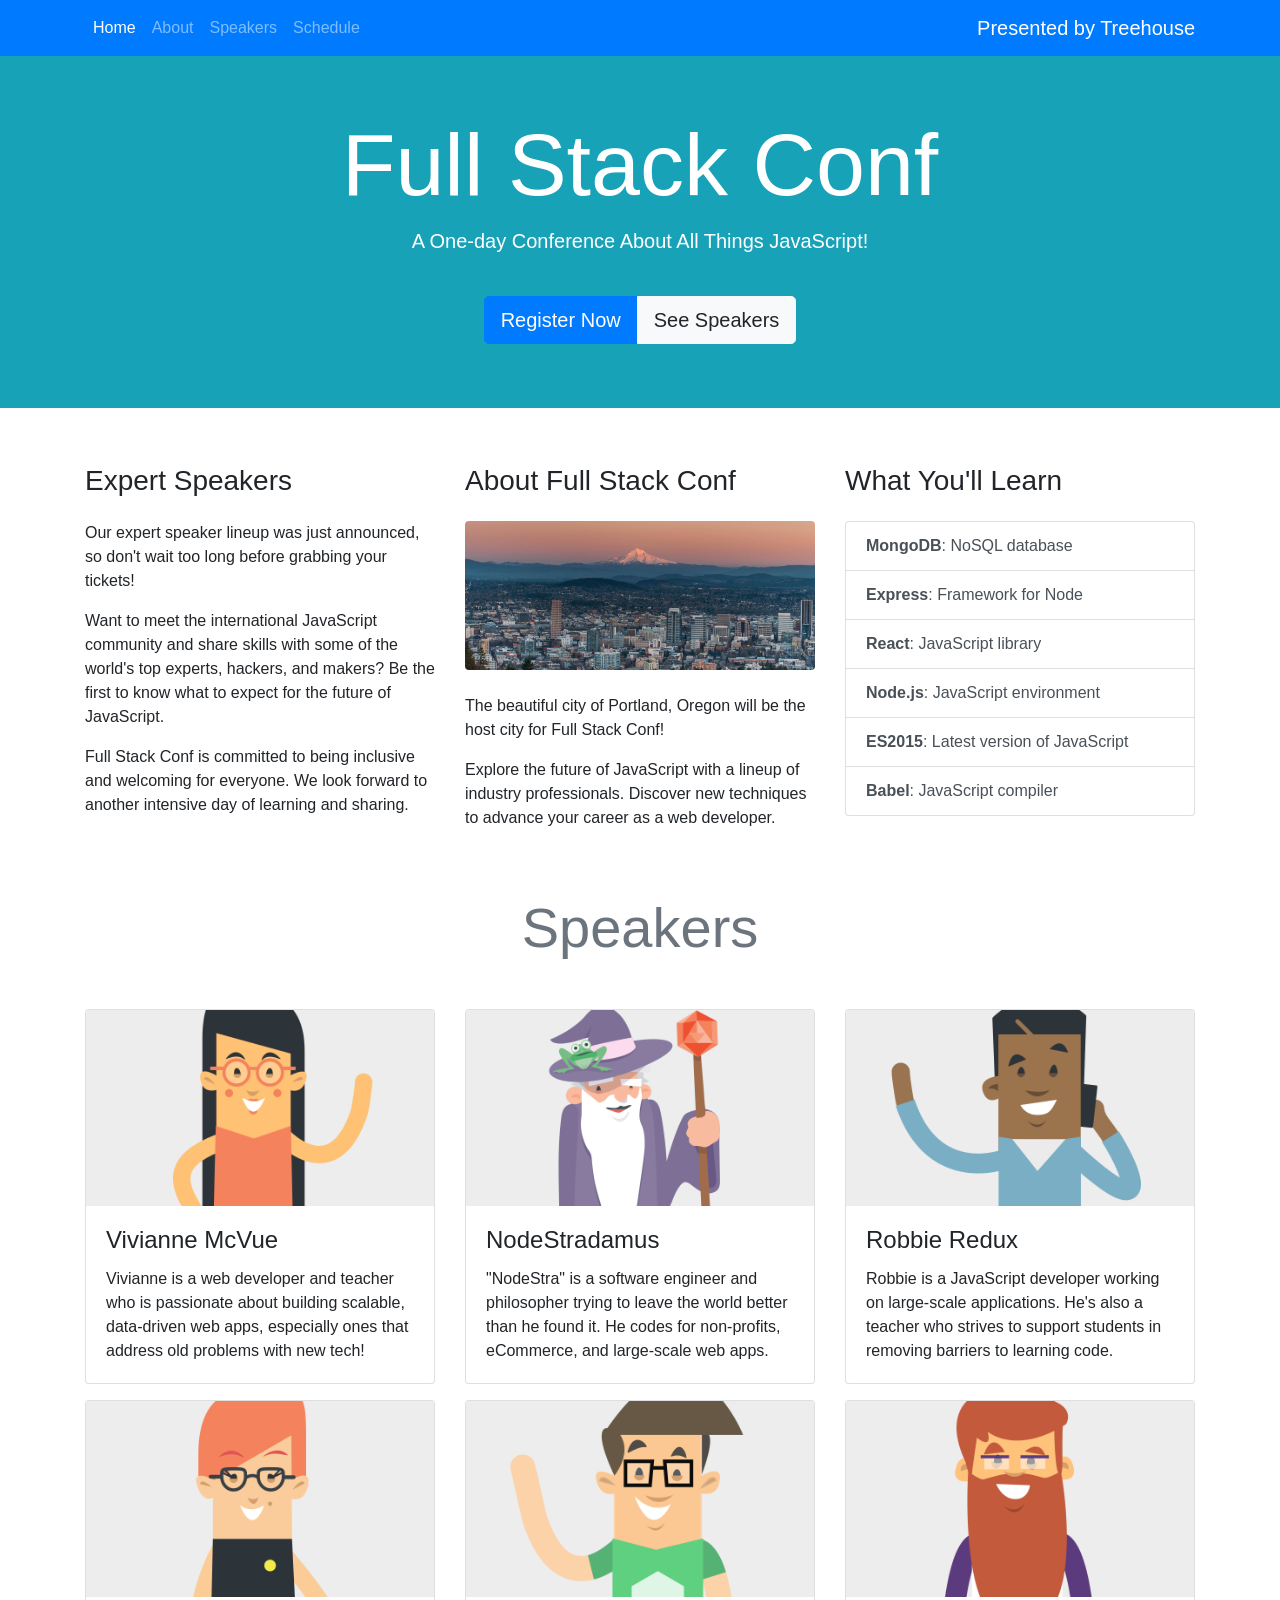
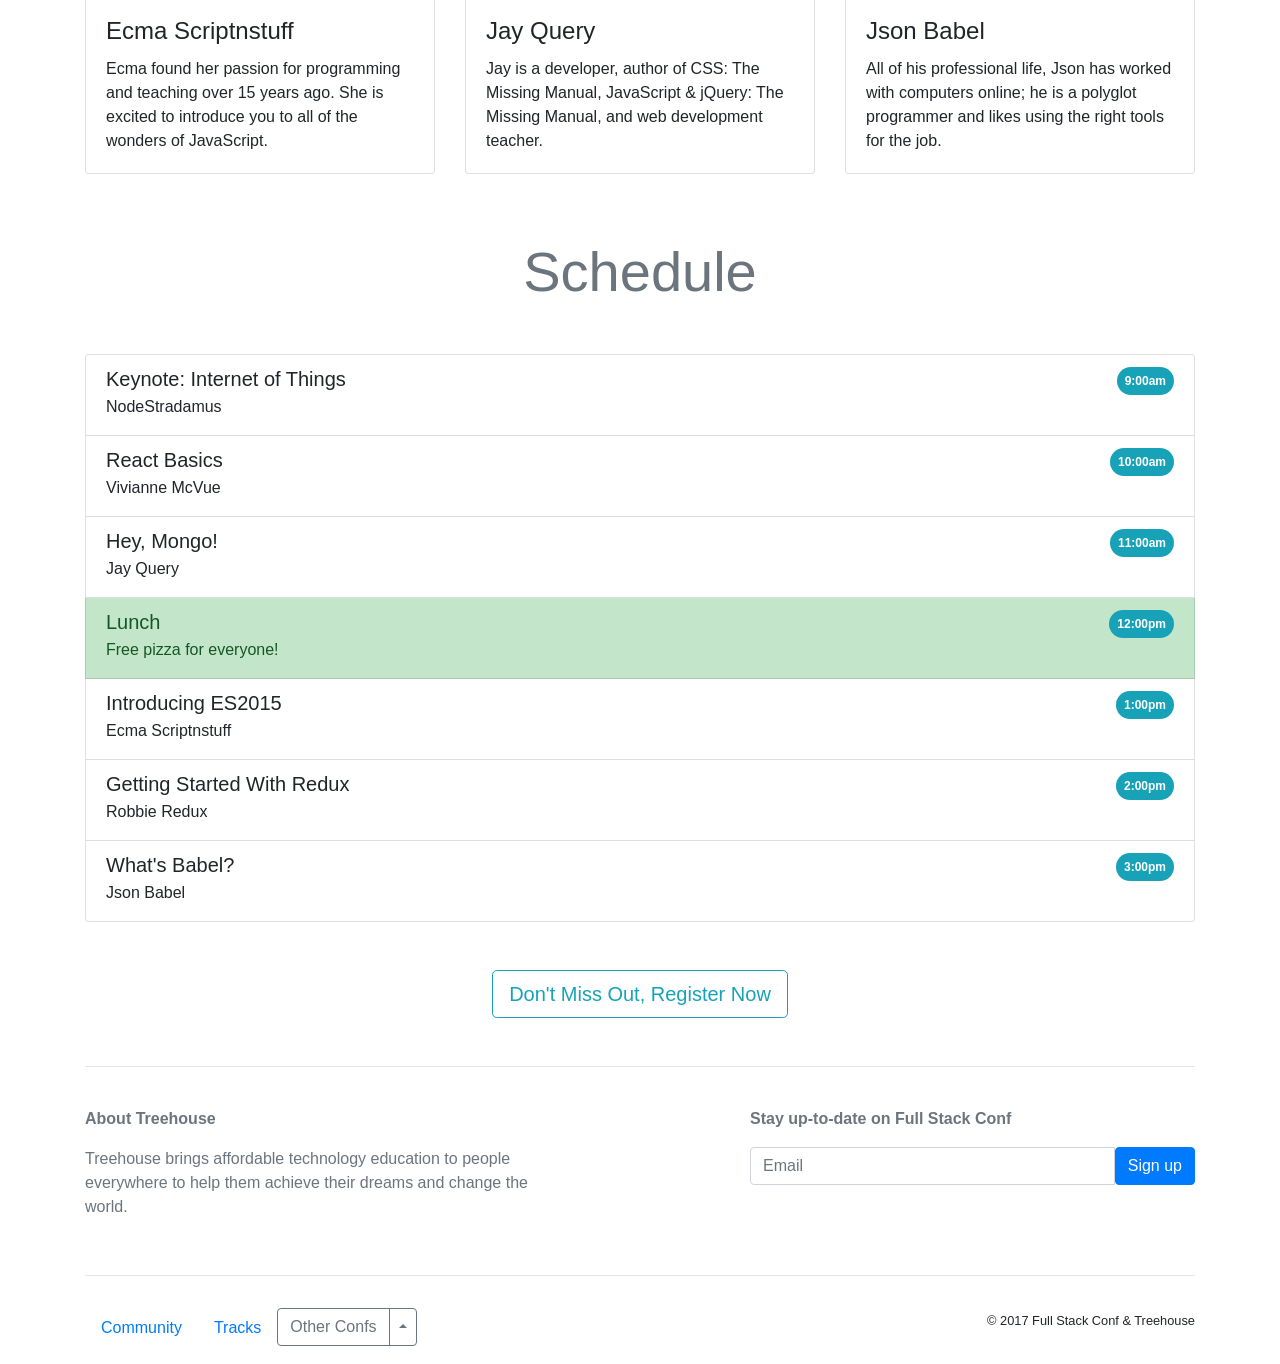
<file: Bootstrap4_Project/index.html>
<!DOCTYPE html>
<html lang="en">
  <head>
    <title>Full Stack Conf</title>
    <!-- Required meta tags -->
    <meta charset="utf-8">
    <meta name="viewport" content="width=device-width, initial-scale=1, shrink-to-fit=no">

    <!-- Bootstrap CSS -->
    <link rel="stylesheet" href="https://maxcdn.bootstrapcdn.com/bootstrap/4.0.0-beta/css/bootstrap.min.css" integrity="sha384-/Y6pD6FV/Vv2HJnA6t+vslU6fwYXjCFtcEpHbNJ0lyAFsXTsjBbfaDjzALeQsN6M" crossorigin="anonymous">
  </head>
  <body id="home" data-spy="scroll" data-target=".navbar" data-offset="100">
    <!-- navbar -->
    <nav class="navbar navbar-expand-lg navbar-dark bg-primary fixed-top">
      <div class="container">
        <a class="navbar-brand order-1 mr-0" href="https://www.teamtreehouse.com" target="_blank">Presented by Treehouse</a>
        <button class="navbar-toggler" type="button" data-toggle="collapse" data-target="#navbarNavAltMarkup" aria-controls="navbarNavAltMarkup" aria-expanded="false" aria-label="Toggle navigation">
          <span class="navbar-toggler-icon"></span>
        </button>
        <div class="collapse navbar-collapse" id="navbarNavAltMarkup">
          <div class="navbar-nav">
            <a class="nav-item nav-link" href="#home">Home <span class="sr-only">(current)</span></a>
            <a class="nav-item nav-link" href="#about">About</a>
            <a class="nav-item nav-link" href="#speakers">Speakers</a>
            <a class="nav-item nav-link" href="#schedule">Schedule</a>
          </div>
        </div>
      </div>
    </nav><!-- /navbar -->
    
    <!-- jumbotron -->
    <div class="jumbotron jumbotron-fluid bg-info text-white">
      <div class="container text-sm-center pt-5">
        <h1 class="display-2">Full Stack Conf</h1>
        <p class="lead">A One-day Conference About All Things JavaScript!</p>        
        <div class="btn-group mt-4" role="group" aria-label="Callout buttons">
          <button type="button" class="btn btn-primary btn-lg" data-toggle="modal" data-target="#register">Register Now</button>
          <a class="btn btn-light btn-lg" href="#speakers">See Speakers</a>
        </div>        
      </div>
    </div><!-- /jumbotron -->
    
    <div class="container pt-4">
      <!-- about -->
      <div id="about" class="row">
        <div class="col-lg order-lg-2">
          <h3 class="mb-4">About Full Stack Conf</h3>
          <img class="mb-4 img-fluid rounded d-none d-sm-block" src="img/pdx.jpg" alt="Portland">
          <p>The beautiful city of Portland, Oregon will be the host city for Full Stack Conf!</p>
          <p>Explore the future of JavaScript with a lineup of industry professionals. Discover new techniques to advance your career as a web developer.</p>
        </div>
        <div class="col-lg order-lg-1">
          <h3 class="mb-4">Expert Speakers</h3>
          <p>Our expert speaker lineup was just announced, so don't wait too long before grabbing your tickets!</p>
          <p>Want to meet the international JavaScript community and share skills with some of the world's top experts, hackers, and makers? Be the first to know what to expect for the future of JavaScript.</p>
          <p>Full Stack Conf is committed to being inclusive and welcoming for everyone. We look forward to another intensive day of learning and sharing.</p>
        </div>
        <div class="col-lg order-3">
          <h3 class="mb-4">What You'll Learn</h3>
          <div class="list-group">
            <a href="#" class="list-group-item list-group-item-action"><strong>MongoDB</strong>: NoSQL database</a>
            <a href="#" class="list-group-item list-group-item-action"><strong>Express</strong>: Framework for Node</a>
            <a href="#" class="list-group-item list-group-item-action"><strong>React</strong>: JavaScript library</a>
            <a href="#" class="list-group-item list-group-item-action"><strong>Node.js</strong>: JavaScript environment</a>
            <a href="#" class="list-group-item list-group-item-action"><strong>ES2015</strong>: Latest version of JavaScript</a>
            <a href="#" class="list-group-item list-group-item-action"><strong>Babel</strong>: JavaScript compiler</a>
          </div>
        </div>        
      </div><!-- /about -->
      
      <!-- speakers -->
      <h1 id="speakers" class="display-4 text-center my-5 text-muted">Speakers</h1>
      <div class="row">
        <div class="col-md-6 col-lg-4">
          <div class="card mb-3">
            <img class="card-img-top" src="img/vivianne.png" alt="Vivianne">
            <div class="card-body">
              <h4 class="card-title">Vivianne McVue</h4>
              <p class="card-text">Vivianne is a web developer and teacher who is passionate about building scalable, data-driven web apps, especially ones that address old problems with new tech!</p>
            </div>
          </div>          
        </div>

        <div class="col-md-6 col-lg-4">
          <div class="card mb-3">
            <img class="card-img-top" src="img/nodestradamus.png" alt="NodeStradamus">
            <div class="card-body">
              <h4 class="card-title">NodeStradamus</h4>
              <p class="card-text">"NodeStra" is a software engineer and philosopher trying to leave the world better than he found it. He codes for non-profits, eCommerce, and large-scale web apps.</p>
            </div>
          </div>            
        </div>

        <div class="col-md-6 col-lg-4">
          <div class="card mb-3">
            <img class="card-img-top" src="img/robbie.png" alt="Robbie">
            <div class="card-body">
              <h4 class="card-title">Robbie Redux</h4>
              <p class="card-text">Robbie is a JavaScript developer working on large-scale applications. He's also a teacher who strives to support students in removing barriers to learning code.</p>
            </div>
          </div>          
        </div>

        <div class="col-md-6 col-lg-4">
          <div class="card mb-3">
            <img class="card-img-top" src="img/ecma.png" alt="Ecma">
            <div class="card-body">
              <h4 class="card-title">Ecma Scriptnstuff</h4>
              <p class="card-text">Ecma found her passion for programming and teaching over 15 years ago. She is excited to introduce you to all of the wonders of JavaScript.</p>
            </div>
          </div>          
        </div>

        <div class="col-md-6 col-lg-4">
          <div class="card mb-3">
            <img class="card-img-top" src="img/jay.png" alt="Jay">
            <div class="card-body">
              <h4 class="card-title">Jay Query</h4>
              <p class="card-text">Jay is a developer, author of CSS: The Missing Manual, JavaScript &amp; jQuery: The Missing Manual, and web development teacher.</p>
            </div>
          </div>          
        </div>

        <div class="col-md-6 col-lg-4">
          <div class="card">
            <img class="card-img-top" src="img/json.png" alt="Json">
            <div class="card-body">
              <h4 class="card-title">Json Babel</h4>
              <p class="card-text">All of his professional life, Json has worked with computers online; he is a polyglot programmer and likes using the right tools for the job.</p>
            </div>
          </div>          
        </div>
      </div><!-- /speakers -->

      
      <!-- schedule -->
      <h1 id="schedule" class="display-4 text-center my-5 text-muted">Schedule</h1>
      <ul class="list-group">
        <li class="list-group-item">
          <div class="d-flex justify-content-between">
            <h5 class="mb-1">Keynote: Internet of Things</h5>
            <span class="badge badge-pill badge-info p-2">9:00am</span>
          </div>
          <p class="mb-1">NodeStradamus</p>
        </li>
        <li class="list-group-item">
          <div class="d-flex justify-content-between">
            <h5 class="mb-1">React Basics</h5>
            <span class="badge badge-pill badge-info p-2">10:00am</span>
          </div>
          <p class="mb-1">Vivianne McVue</p>
        </li>
        <li class="list-group-item">
          <div class="d-flex justify-content-between">
            <h5 class="mb-1">Hey, Mongo!</h5>
            <span class="badge badge-pill badge-info p-2">11:00am</span>
          </div>
          <p class="mb-1">Jay Query</p>
        </li>
        <li class="list-group-item list-group-item-success">
          <div class="d-flex justify-content-between">
            <h5 class="mb-1">Lunch</h5>
            <span class="badge badge-pill badge-info p-2">12:00pm</span>
          </div>
          <p class="mb-1">Free pizza for everyone!</p>
        </li>
        <li class="list-group-item">
          <div class="d-flex justify-content-between">
            <h5 class="mb-1">Introducing ES2015</h5>
            <span class="badge badge-pill badge-info p-2">1:00pm</span>
          </div>
          <p class="mb-1">Ecma Scriptnstuff</p>
        </li> 
        <li class="list-group-item">
          <div class="d-flex justify-content-between">
            <h5 class="mb-1">Getting Started With Redux</h5>
            <span class="badge badge-pill badge-info p-2">2:00pm</span>
          </div>
          <p class="mb-1">Robbie Redux</p>
        </li> 
        <li class="list-group-item">
          <div class="d-flex justify-content-between">
            <h5 class="mb-1">What's Babel?</h5>
            <span class="badge badge-pill badge-info p-2">3:00pm</span>
          </div>
          <p class="mb-1">Json Babel</p>
        </li>        
      </ul><!-- /schedule -->
   
      <!-- callout button -->
      <button type="button" class="btn btn-outline-info btn-lg d-block mx-auto my-5" data-toggle="modal" data-target="#register">Don't Miss Out, Register Now</button>      
      
      <!-- signup form -->
      <hr>
      <div class="row py-4 text-muted">
        <div class="col-md col-xl-5">
          <p><strong>About Treehouse</strong></p>
          <p>Treehouse brings affordable technology education to people everywhere to help them achieve their dreams and change the world.</p>
        </div>
        <div class="col-md col-xl-5 ml-auto">
          <p><strong>Stay up-to-date on Full Stack Conf</strong></p>
          <div class="input-group">
            <input type="text" class="form-control" placeholder="Email">
            <span class="input-group-btn">
              <button class="btn btn-primary" type="button">Sign up</button>
            </span>
          </div>
        </div>
      </div>
      <hr><!-- /signup form -->
      
      <!-- footer -->
      <div class="row py-3">
        <div class="col-md-7">
          <ul class="nav">
            <li class="nav-item">
              <a class="nav-link" href="#">Community</a>
            </li>
            <li class="nav-item">
              <a class="nav-link" href="#">Tracks</a>
            </li>
            <li class="nav-item">
              <div class="btn-group dropup">
                <button type="button" class="btn btn-outline-secondary">Other Confs</button>
                <button type="button" class="btn btn-outline-secondary dropdown-toggle dropdown-toggle-split" data-toggle="dropdown" aria-haspopup="true" aria-expanded="false">
                  <span class="sr-only">Toggle Dropdown</span>
                </button>
                <div class="dropdown-menu">
                  <a class="dropdown-item" href="#">CSS Conf</a>
                  <a class="dropdown-item" href="#">Python Conf</a>
                  <a class="dropdown-item" href="#">Java Conf</a>
                  <a class="dropdown-item" href="#">Swift Conf</a>
                </div>
              </div>
            </li>
          </ul>
        </div>
        <div class="col-md text-md-right">
          <small>&copy; 2017 Full Stack Conf &amp; Treehouse</small>
        </div>
      </div><!-- /footer -->
      
    </div><!-- /.container -->

    <!--=====================================
     FORM MODAL
    =====================================-->

    <div class="modal fade" id="register" tabindex="-1" role="dialog" aria-labelledby="Register Form" aria-hidden="true">
      <div class="modal-dialog" role="document">
        <div class="modal-content">
          <div class="modal-header bg-info text-white">
            <h5 class="modal-title" id="exampleModalLabel">Register for Full Stack Conf</h5>
            <button type="button" class="close" data-dismiss="modal" aria-label="Close">
              <span aria-hidden="true">&times;</span>
            </button>
          </div>
          <div class="modal-body">
            <!-- registration form -->
            <form>
              <div class="alert alert-warning alert-dismissible fade show" role="alert">
                <button type="button" class="close" data-dismiss="alert" aria-label="Close">
                  <span aria-hidden="true">&times;</span>
                </button>
                <strong>Hurry!</strong> Early bird registration ends in two days!
              </div>
              <h5 class="mb-4">Basic Info</h5>
              <div class="form-group">
                <label class="form-control-label" for="name">Name:</label>
                <input type="text" class="form-control" id="name">
              </div>
              <div class="form-group">
                <label class="form-control-label" for="email">Email:</label>
                <input type="email" class="form-control" id="email">
              </div>
              <div class="form-group">
                <label class="form-control-label" for="role">Job Role:</label>
                <select class="custom-select form-control" id="role">
                  <option value="full stack js developer">Full Stack JavaScript Developer</option>
                  <option value="front end developer">Front End Developer</option>
                  <option value="back end developer">Back End Developer</option>
                  <option value="designer">Designer</option>
                  <option value="student">Student</option> 
                </select>
              </div>

              <hr class="my-4"></hr>
              <h5 class="mb-4">Which Topics Interets You Most?</h5>
              <div class="form-check">
                <label class="custom-control custom-checkbox">
                  <input type="checkbox" class="custom-control-input">
                  <span class="custom-control-indicator"></span>
                  <span class="custom-control-description">JavaScript Frameworks</span>
                </label>
              </div>
              <div class="form-check">
                <label class="custom-control custom-checkbox">
                  <input type="checkbox" class="custom-control-input">
                  <span class="custom-control-indicator"></span>
                  <span class="custom-control-description">JavaScript Libraries</span>
                </label>
              </div>
              <div class="form-check">
                <label class="custom-control custom-checkbox">
                  <input type="checkbox" class="custom-control-input">
                  <span class="custom-control-indicator"></span>
                  <span class="custom-control-description">Node.js</span>
                </label>
              </div>
              <div class="form-check">
                <label class="custom-control custom-checkbox">
                  <input type="checkbox" class="custom-control-input">
                  <span class="custom-control-indicator"></span>
                  <span class="custom-control-description">Build Tools</span>
                </label>
              </div>
              <div class="form-check">
                <label class="custom-control custom-checkbox">
                  <input type="checkbox" class="custom-control-input">
                  <span class="custom-control-indicator"></span>
                  <span class="custom-control-description">ES2015</span>
                </label>
              </div>
            
              <hr class="mb-4"></hr>
              <h5 class="mb-4">Payment Info</h5>

              <div class="form-row">
                <div class="col-lg-6 form-group">
                  <label for="cc-num">Card Number:</label>
                  <input class="form-control" id="cc-num" type="text">
                </div>

                <div class="col-lg form-group">
                  <label for="zip">Zip Code:</label>
                  <input class="form-control" id="zip" type="text">
                </div>

                <div class="col-lg form-group">
                  <label for="cvv">CVV:</label>
                  <input class="form-control" id="cvv" type="text">
                </div>
              </div>

              <div class="form-row">
                <label class="col-lg-12">Expiration Date:</label>

                <div class="form-group col-lg-8">
                  <select class="custom-select form-control" id="exp-month">
                    <option value="1">1 - January</option>
                    <option value="2">2 - February</option>
                    <option value="3">3 - March</option>
                    <option value="4">4 - April</option>
                    <option value="5">5 - May</option>
                    <option value="6">6 - June</option>
                    <option value="7">7 - July</option>
                    <option value="8">8 - August</option>
                    <option value="9">9 - September</option>
                    <option value="10">10 - October</option>
                    <option value="11">11 - November</option> 
                    <option value="12">12 - December</option>
                  </select> 
                </div>
                <div class="form-group col-lg">
                  <select class="custom-select form-control" id="exp-year">
                    <option value="2016">2016</option>
                    <option value="2017">2017</option>
                    <option value="2018">2018</option>
                    <option value="2019">2019</option>
                    <option value="2020">2020</option>
                  </select>  
                </div>
              </div>  

              <hr class="mb-4"></hr>

              <button type="submit" class="btn btn-primary btn-lg">Register</button>

            </form><!-- /registration form -->
          </div>
          
        </div>
      </div>
    </div>

    <!-- Optional JavaScript -->
    <!-- jQuery first, then Popper.js, then Bootstrap JS -->
    <script src="https://code.jquery.com/jquery-3.2.1.slim.min.js" integrity="sha384-KJ3o2DKtIkvYIK3UENzmM7KCkRr/rE9/Qpg6aAZGJwFDMVNA/GpGFF93hXpG5KkN" crossorigin="anonymous"></script>
    <script src="https://cdnjs.cloudflare.com/ajax/libs/popper.js/1.11.0/umd/popper.min.js" integrity="sha384-b/U6ypiBEHpOf/4+1nzFpr53nxSS+GLCkfwBdFNTxtclqqenISfwAzpKaMNFNmj4" crossorigin="anonymous"></script>
    <script src="https://maxcdn.bootstrapcdn.com/bootstrap/4.0.0-beta/js/bootstrap.min.js" integrity="sha384-h0AbiXch4ZDo7tp9hKZ4TsHbi047NrKGLO3SEJAg45jXxnGIfYzk4Si90RDIqNm1" crossorigin="anonymous"></script>
  </body>
</html>
</file>
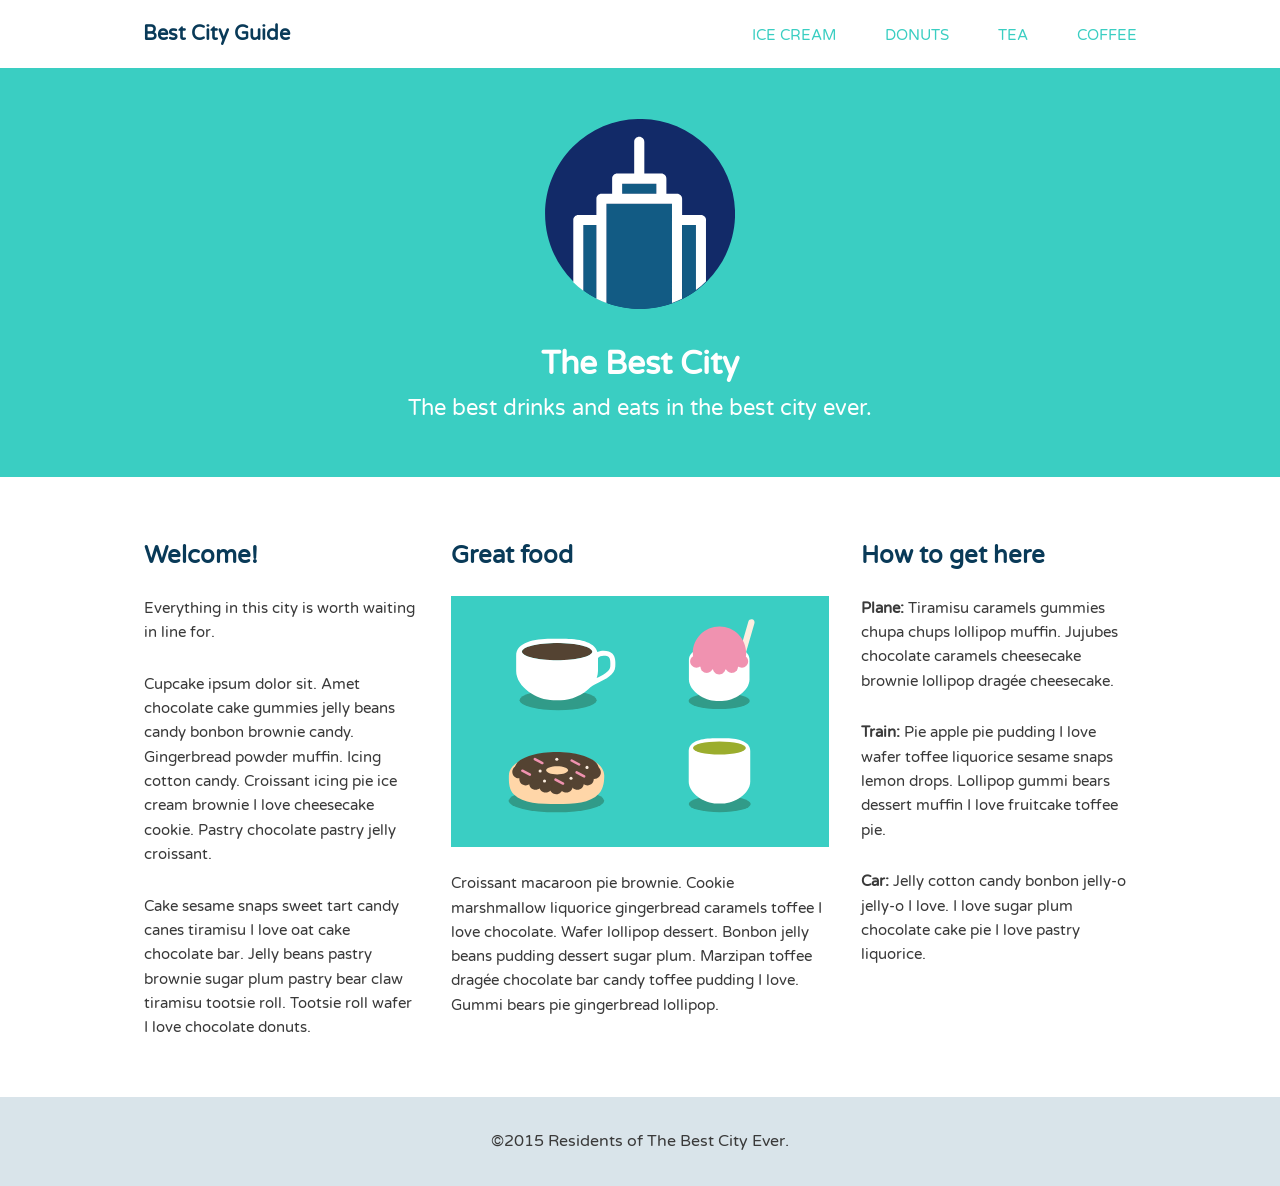
<file: CSS/City_guide_layout/index.html>
<!DOCTYPE html>
<html>
<head>
	<meta name="viewport" content="width=device-width, initial-scale=1.0">
	<title>Best City Guide</title>
	<link href='https://fonts.googleapis.com/css?family=Varela+Round' rel='stylesheet' type='text/css'>
	<link rel="stylesheet" href="css/normalize.css">
	<link rel="stylesheet" href="css/style.css">
</head>
<body>
	
	<header class="main-header">
		<div class="container clearfix">
			<h1 class="name"><a href="#">Best City Guide</a></h1>
			<ul class="main-nav">
				<li><a href="#">ice cream</a></li>
				<li><a href="#">donuts</a></li>
				<li><a href="#">tea</a></li>
				<li><a href="#">coffee</a></li>
			</ul>
		</div>
	</header><!--/.main-header-->   

	<div class="banner">
		<img class="logo" src="img/city-logo.svg" alt="City">
		<h1 class="headline">The Best City</h1>
		<span class="tagline">The best drinks and eats in the best city ever.</span>
	</div><!--/.banner-->
	
	<div class="container clearfix">
		<div class="secondary col">
			<h2>Welcome!</h2>
			<p>Everything in this city is worth waiting in line for.</p>
			<p>Cupcake ipsum dolor sit. Amet chocolate cake gummies jelly beans candy bonbon brownie candy. Gingerbread powder muffin. Icing cotton candy. Croissant icing pie ice cream brownie I love cheesecake cookie. Pastry chocolate pastry jelly croissant.</p>
			<p>Cake sesame snaps sweet tart candy canes tiramisu I love oat cake chocolate bar. Jelly beans pastry brownie sugar plum pastry bear claw tiramisu tootsie roll. Tootsie roll wafer I love chocolate donuts.</p>
		</div><!--/.secondary-->
		
		<div class="primary col">
			<h2>Great food</h2>
			<img class="feat-img" src="img/treats.svg" alt="Drinks and eats">
			<p>Croissant macaroon pie brownie. Cookie marshmallow liquorice gingerbread caramels toffee I love chocolate. Wafer lollipop dessert. Bonbon jelly beans pudding dessert sugar plum. Marzipan toffee drag&#233;e chocolate bar candy toffee pudding I love. Gummi bears pie gingerbread lollipop.</p>
		</div><!--/.primary-->
		
		<div class="tertiary col">
			<h2>How to get here</h2>
			<p><strong>Plane: </strong>Tiramisu caramels gummies chupa chups lollipop muffin. Jujubes chocolate caramels cheesecake brownie lollipop drag&#233;e cheesecake.</p>
			<p><strong>Train: </strong>Pie apple pie pudding I love wafer toffee liquorice sesame snaps lemon drops. Lollipop gummi bears dessert muffin I love fruitcake toffee pie.</p>
			<p><strong>Car: </strong>Jelly cotton candy bonbon jelly-o jelly-o I love. I love sugar plum chocolate cake pie I love pastry liquorice.</p>
		</div><!--/.tertiary-->	
	</div>
	<footer class="main-footer">
		<span>&copy;2015 Residents of The Best City Ever.</span>
	</footer>
	
</body>
</html>
</file>
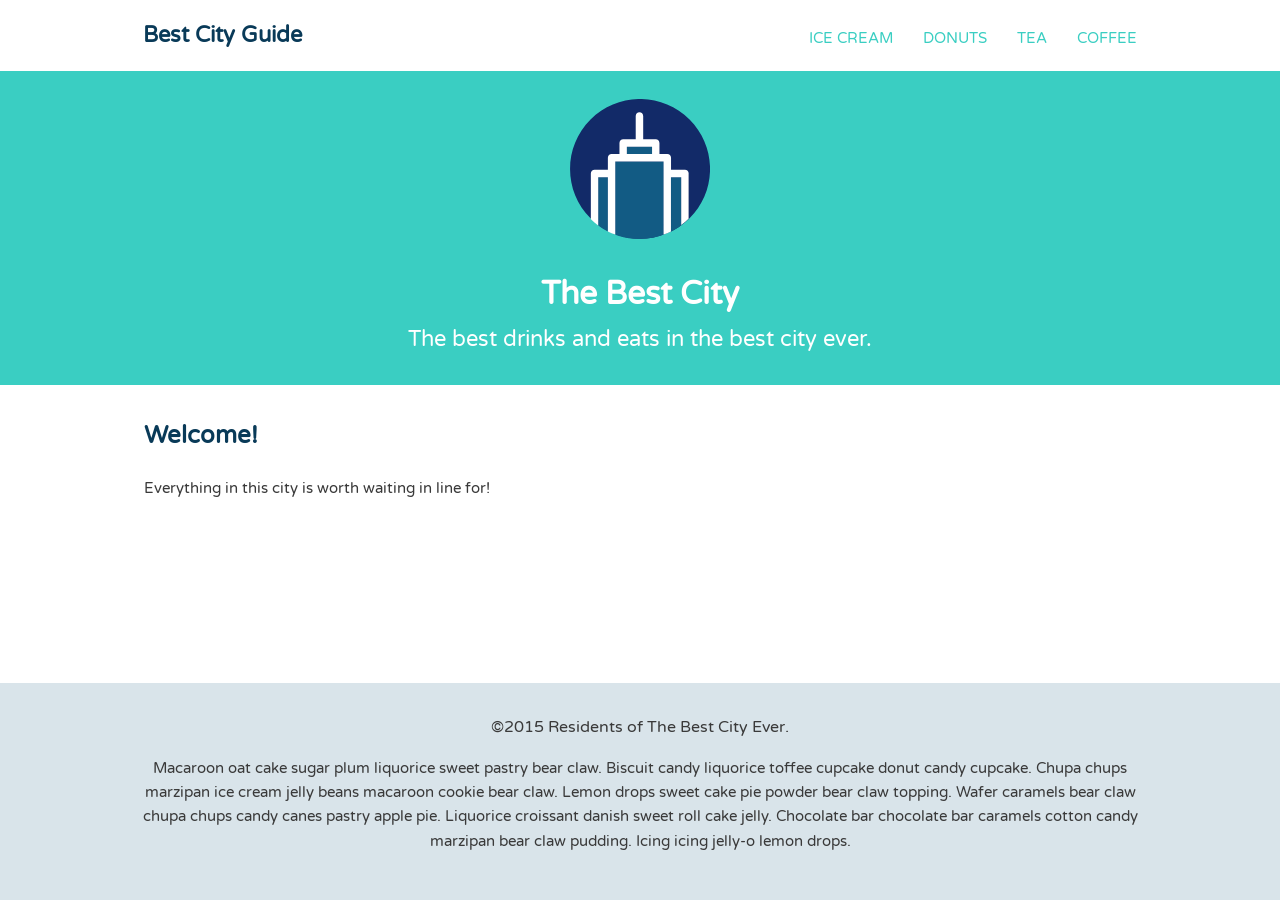
<file: CSS/Flexbox_layout/index.html>
<!DOCTYPE html>
<html>
<head>
	<meta name="viewport" content="width=device-width, initial-scale=1.0">
	<title>Best City Guide</title>
	<link href='https://fonts.googleapis.com/css?family=Varela+Round' rel='stylesheet' type='text/css'>
	<link rel="stylesheet" href="css/base.css">
	<link rel="stylesheet" href="css/flexbox.css">
</head>
<body>
	
	<header class="main-header">
		<h1 class="name"><a href="#">Best City Guide</a></h1>
		<ul class="main-nav">
			<li><a href="#">ice cream</a></li>
			<li><a href="#">donuts</a></li>
			<li><a href="#">tea</a></li>
			<li><a href="#">coffee</a></li>
		</ul>
	</header><!--/.main-header-->   

	<div class="banner">
		<img class="logo" src="img/city-logo.svg" alt="City">
		<h1 class="headline">The Best City</h1>
		<span class="tagline">The best drinks and eats in the best city ever.</span>
	</div><!--/.banner-->
	
	<div class="row">		
		<div class="primary col">
			<h2>Welcome!</h2>
			<p>Everything in this city is worth waiting in line for!</p>
		</div><!--/.primary-->
	</div>
	
	<footer class="main-footer">
		<div class="footer-inner">
			<span>&copy;2015 Residents of The Best City Ever.</span>
			<p>Macaroon oat cake sugar plum liquorice sweet pastry bear claw. Biscuit candy liquorice toffee cupcake donut candy cupcake. Chupa chups marzipan ice cream jelly beans macaroon cookie bear claw. Lemon drops sweet cake pie powder bear claw topping. Wafer caramels bear claw chupa chups candy canes pastry apple pie. Liquorice croissant danish sweet roll cake jelly. Chocolate bar chocolate bar caramels cotton candy marzipan bear claw pudding. Icing icing jelly-o lemon drops.</p>
		</div>
	</footer>
	
</body>
</html>
</file>
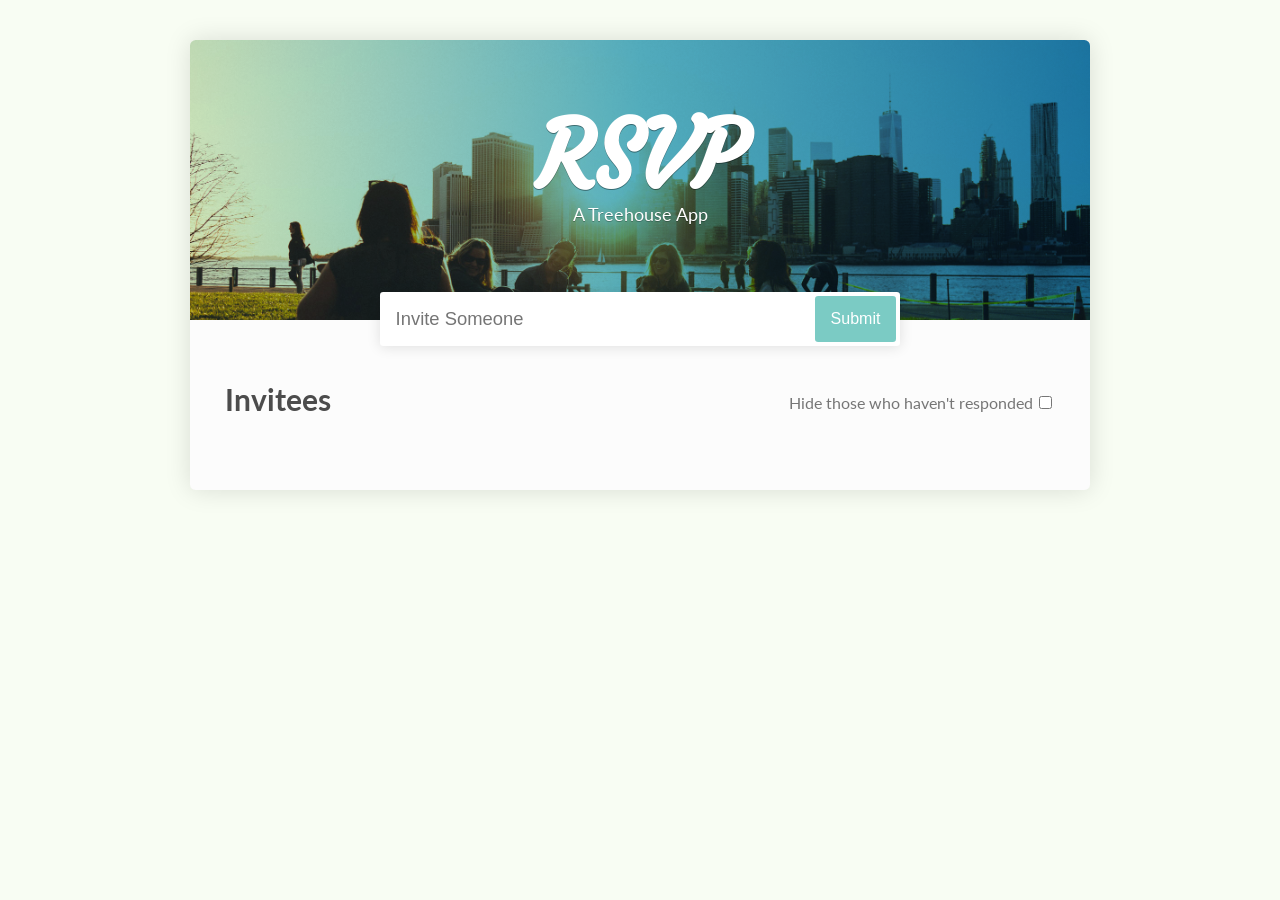
<file: JS Projects/RSVP App/index.html>
<!DOCTYPE html>
<html>
<head>
  <meta name="viewport" content="width=device-width, initial-scale=1">
  <title>RSVP App</title>
  <link href="https://fonts.googleapis.com/css?family=Courgette" rel="stylesheet">
  <link href="https://fonts.googleapis.com/css?family=Lato:400,700" rel="stylesheet">
  <link href="css/style.css" rel="stylesheet">
</head>
<body>
  <div class="wrapper">
    <header>
      <h1>RSVP</h1>
      <p>A Treehouse App</p>
      <form id="registrar">
        <input type="text" name="name" placeholder="Invite Someone">
        <button type="submit" name="submit" value="submit">Submit</button>
      </form>
    </header>
		
    <div class="main">	
      <h2>Invitees</h2>
      <ul id="invitedList"></ul>	
    </div>
  </div>
  <script type="text/javascript" src="app.js"></script>
</body>
</html>
</file>
<file: CSS/City_guide_layout/css/style.css>
/* ================================= 
  Base Element Styles
==================================== */

* {
	box-sizing: border-box;
}

body {
	font-family: 'Varela Round', sans-serif;
	line-height: 1.6;
	color: #3a3a3a;
}

p {
	font-size: .95em;
	margin-bottom: 1.8em;
}

h2,
h3,
a {
	color: #093a58;
}

h2,
h3 {
	margin-top: 0;
}

a {
	text-decoration: none;
}

img {
	max-width: 100%;
}

/* ================================= 
  Base Layout Styles
==================================== */

/* ---- Navigation ---- */

.name {
	font-size: 1.25em;
	margin: 0;
}

.main-nav {
	margin-top: 5px;
}

.name a,
.main-nav a {
	text-align: center;
	display: block;
	padding: 10px 15px;
}

.main-nav a {
	font-size: .95em;
	color: #3acec2;
	text-transform: uppercase;
}

.main-nav a:hover {
	color: #093a58;
}

/* ---- Layout Containers ---- */

.main-header{
	padding-top: .5em;
	padding-bottom: .5em;
}

.banner,
.main-footer {
	text-align: center;
}


.banner {
	color: #fff;
	background: #3acec2;
	padding: 3.2em 0;
	margin-bottom: 60px;
}

.col {
	padding-right: 1em;
	padding-left: 1em;
}

.main-footer {
	background: #d9e4ea;
	padding: 2em 0;
	margin-top: 30px;
}

/* ---- Page Elements ---- */

.logo {
	width: 190px;
}

.headline {
	margin-bottom: 0;
}

/* ================================= 
  Media Queries
==================================== */

@media (min-width: 769px) {

.container {
	width: 90%;
	margin: 0 auto;
}

.name,
.col {
	float: left;
}

.primary,
.secondary {
	width: 50%;
}

.main-nav {
	float: right;
}

.main-nav li {
	display: inline-block;
	margin-left: 15px;
}

.tagline {
	font-size: 1.4em;
}

	/* ---- Float clearfix ---- */

	.clearfix::after {
		content: " ";
		display: table;
		clear: both;
	}

}

@media (min-width: 1025px) {

	.container {
		width: 80%;
		max-width: 1150px;
	}

	.primary {
		width: 40%;
	}

	.secondary,
	.tertiary {
		width: 30%;
	}
}
</file>
<file: CSS/Flexbox_layout/css/base.css>
/* ================================= 
  Base Element Styles
==================================== */

* {
	box-sizing: border-box;
}
body {
	font-family: 'Varela Round', sans-serif;
	line-height: 1.6;
	color: #3a3a3a;
	margin: 0;
}
ul {
  margin: 0;
  padding: 0;
  list-style: none;
}
p {
	font-size: .95em;
}
h2,
h3,
a {
	color: #093a58;
}
h2,
h3 {
	margin-top: 0;
}
a {
	text-decoration: none;
}
img {
	max-width: 100%;
}

/* ================================= 
  Base Layout Styles
==================================== */

/* ---- Navigation ---- */

.name {
	font-size: 1.35em;
	margin: 0;
}
.main-nav {
	margin-top: 5px;
}
.name a,
.main-nav a {
	text-align: center;
	display: block;
	padding: 10px 15px;
}
.main-nav a {
	font-size: .95em;
	color: #3acec2;
	text-transform: uppercase;
}
.main-nav a:hover {
	color: #093a58;
}

/* ---- Layout Containers ---- */

.main-header {
	padding-top: .5em;
	padding-bottom: .5em;
}
.banner,
.main-footer {
	text-align: center;
}
.banner {
	color: #fff;
	background: #3acec2;
	padding: 1.8em 0;
	margin-bottom: 32px;
}
.col {
	padding-right: 1em;
	padding-left: 1em;
}
.main-footer {
	background: #d9e4ea;
	padding: 2em 0;
	margin-top: 30px;
}

/* ---- Page Elements ---- */

.logo {
	width: 140px;
}
.headline {
	margin-bottom: 0;
}
.feat-img {
	border-radius: 5px;
}

/* ================================= 
  Media Queries
==================================== */

@media (min-width: 769px) {
	.main-header,
	.row,
  .footer-inner{
		width: 80%;
		margin: 0 auto;
		max-width: 1150px;
	}
	.tagline {
		font-size: 1.4em;
	}
}
</file>
<file: CSS/Flexbox_layout/css/flexbox.css>
/* ================================= 
  Base Styles
==================================== */

body {
	display: flex;
	flex-direction: column;
	min-height: 100vh;
}

.row {
	flex: 1;
}

/* ================================= 
  Media Queries
==================================== */

@media (min-width: 769px) {

	.main-header,
	.main-nav {
		display: flex;
	}
	.main-header {
		flex-direction: column;
		align-items: center;
	}

}

@media (min-width: 1025px) {

	.main-header {
		flex-direction: row;
		justify-content: space-between;
	}

}
</file>
<file: JS Projects/RSVP App/css/style.css>
/* ================================= 
  Element Styles
==================================== */

* {
  box-sizing: border-box;
}
body {
  font-family: 'Lato', sans-serif;
  color: #4c4c4c;
  background: #f8fdf3;
}
h1,
p,
form button {
  color: white;  
}
h1 {
  font-family: 'Courgette', cursive;
  text-shadow: 0 1px 0 rgba(0,0,0, .4);
  line-height: .65;
  margin-top: .5em;
  margin-bottom: 0;
}
h2 {
  margin-top: 0;
}
p {
  font-size: 1.1em;
  text-shadow: 0 1px 0 rgba(0,0,0, .25);
}
form {
  width: 60%;
  background: white;
  display: inline-block;
  overflow: hidden;
  display: -webkit-flex;
  display: flex;
  border-radius: .2em;
  border: solid 4px white;
  box-shadow: 0 1px 14px rgba(0,0,0, .12);
}
form button {
  padding: 0 1em;
  font-size: 1em;
  background: #7bcbc4;
  border-radius: .2em;
}
ul {
  list-style: none;
  padding: 0;
  margin: 2em 0 1em;
}
ul li {
  padding: 1em;
  background: #fff;
  border-radius: .2em;
  border: solid 1px rgba(88, 183, 205, .2);
  border-bottom: solid 2px rgba(88, 183, 205, .2);
  position: relative;
}
button {
  cursor: pointer;
}
input, 
button {
  border: none;
  outline: none;
}
header {
  text-align: center;
  background: linear-gradient(90deg, #d4eece, #55b3d0, #1e7eb7),
              url('../images/header-bg.jpg') no-repeat;
              background-blend-mode: multiply;    
              background-size: cover;   
}
header input {
  padding: 12px;
  font-size: 1.15em;
  width: 100%;
}
li span, 
li input[type=text] {
  color: #707070;
  font-size: 1.3em;
  margin-bottom: .3em;
}
li input[type=text] {
  padding: .2em;
  width: 95%;
  border: 1px dotted rgba(0,0,0, .2);
}
li label {
  font-size: .9em;
  display: block;
  color: rgba(112, 112, 112, .55);
}
li span, 
li input[type=text]:first-child {
  display: block;
}
li button {
  font-size: .78em;
  margin-top: 1.65em;
  margin-right: .4em;
  border-radius: .3em;
  padding: .4em .6em;
  color: white;
  background: #58b7cd;
}
li button:last-child {
  background: rgba(88, 183, 205, .5);
}
.wrapper {
  width: 100%;
  max-width: 900px;
  margin: 2.5em auto;
  border-radius: .35em;
  background: #fcfcfc;
  overflow: hidden;
  box-shadow: 0 0 26px rgba(0,0,0, .13);
}
div > input:last-child {
  font-size: 1em;
  margin-left: 6px;
}
div > label {
  color: #767676;
}

/* responded */
.responded {
  transition: 0.4s;
  border-color: rgba(88, 183, 205, .9);
}
.responded label {
  transition: 0.4s;
  color: rgba(88, 183, 205, 1);
}

/* ================================= 
  Media Queries
==================================== */

@media (min-width: 0) and (max-width: 768px) {
  header {
    padding: 1.25em;
  }
  h1 {
    font-size: 3.6em;
    margin: .3em 0 0;
  }
  ul li {
    margin-bottom: 1em;
  }
  form {
    width: 95%;
    -webkit-flex-direction: column;
    flex-direction: column;
    margin: auto;
    margin-top: 2.5em;
  }
  form button {
    padding: 12px 0;
    margin-top: .5em;
  }
  form input {
    font-size: 1em;
    text-align: center;
  }
  .wrapper {
    margin: 0;
  }
  .main {
    padding: 2em 1em .75em;
  }
}

@media (min-width: 769px) {
  header {
    height: 280px;
    padding: 2.5em 1em 1em;  
    background-position: 0 -95px; 
  }
  .main > div {
    float: right;
    display: inline-block;
    margin-top: 12px;
    margin-right: 1.25%;
  }
  div > label {
    margin-top: 12px;
  }
  h1 {
    font-size: 5.8em;
  }
  h2 {
    float: left;
    font-size: 1.9em;
    margin-left: 1.25%;
  }
  form {
    margin: 4.15em auto 0;
    z-index: 3000;
    position: relative;
  }
  .wrapper {
    width: 90%;
  }
  .main {
    padding: 3.8em 1.5em .75em;
    position: relative;
    z-index: 10;
  }
  ul {
    display: -webkit-flex;
    display: flex;
    clear: both;
    
    -webkit-justify-content: space-between;
    justify-content: space-between;
    -webkit-flex-wrap: wrap;    
    flex-wrap: wrap;
    padding-top: 1.25em;
  }
  ul li {
    -webkit-flex-grow: 1;
    flex-grow: 1;
    -webkit-flex-basis: 47.5%;
    flex-basis: 47.5%;
    margin: 0 1.25% 1em;
  }
}
@media (min-width: 880px) { 
  ul li {
    -webkit-flex-basis: 20%;
    flex-basis: 20%;
  }
}
</file>
